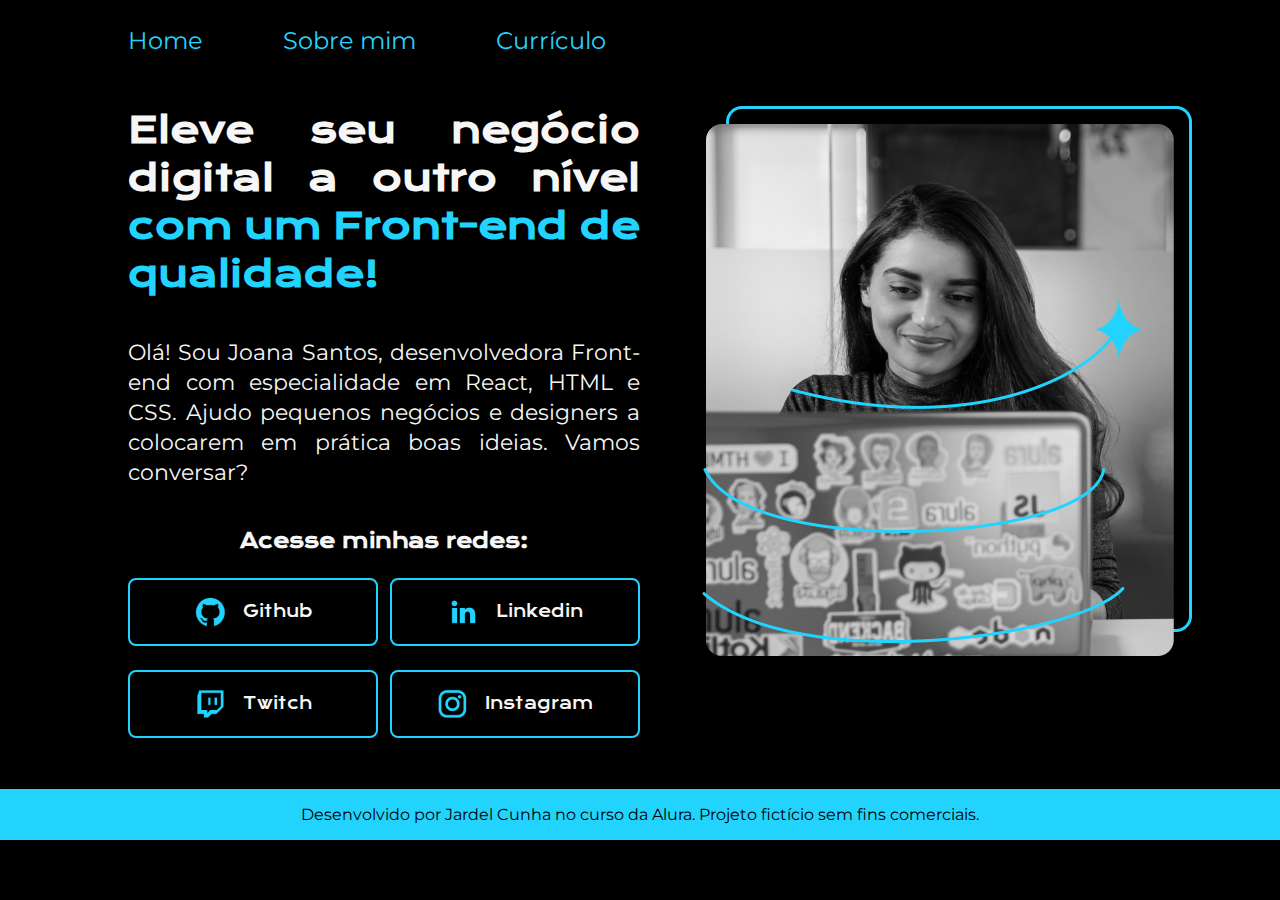
<file: index.html>
<!DOCTYPE html>
<html lang="pt-BR">
    <head>
        <meta charset="UTF-8" />
        <meta name="viewport" content="width=device-width, initial-scale=1.0" />
        <link rel="stylesheet" href="styles/styles.css" />
        <title>Portfolio</title>
    </head>

    <body>
        <header class="cabecalho">
            <nav class="cabecalho__menu">
                <a href="index.html" class="cabecalho__menu__link">Home</a>
                <a href="about.html" class="cabecalho__menu__link">Sobre mim</a>
                <a href="curriculum.html" class="cabecalho__menu__link"
                    >Currículo</a
                >
            </nav>
        </header>

        <main class="apresentacao">
            <section class="apresentacao__conteudo">
                <h1 class="apresentacao__conteudo__titulo">
                    Eleve seu negócio digital a outro nível
                    <strong class="titulo-destaque">
                        com um Front-end de qualidade!</strong
                    >
                </h1>

                <p class="apresentacao__conteudo__texto">
                    Olá! Sou Joana Santos, desenvolvedora Front-end com
                    especialidade em React, HTML e CSS. Ajudo pequenos negócios
                    e designers a colocarem em prática boas ideias. Vamos
                    conversar?
                </p>

                <div class="apresentacao__links">
                    <h2 class="apresentacao__links__subtitulo">
                        Acesse minhas redes:
                    </h2>

                    <div class="apresentacao__links__groups">
                        <a
                            class="apresentacao__links__groups__navegacao"
                            href="https://github.com/rafaballerini"
                            target="_blank"
                        >
                            <img
                                src="assets/img/github.png"
                                alt="Logo Github"
                            />
                            Github
                        </a>

                        <a
                            class="apresentacao__links__groups__navegacao"
                            href="https://linkedin.com/in/rafaellaballerini"
                            target="_blank"
                        >
                            <img
                                src="assets/img/linkedin.png"
                                alt="Logo Linkedin"
                            />
                            Linkedin
                        </a>
                    </div>

                    <div class="apresentacao__links__groups">
                        <a
                            class="apresentacao__links__groups__navegacao"
                            href="https://twitch.tv/guilimadev"
                            target="_blank"
                        >
                            <img
                                src="assets/img/twitch.png"
                                alt="Logo Twitch"
                            />
                            Twitch
                        </a>

                        <a
                            class="apresentacao__links__groups__navegacao"
                            href="https://instagram.com/rafaballerini"
                            target="_blank"
                        >
                            <img
                                src="assets/img/instagram.png"
                                alt="Logo Instagram"
                            />
                            Instagram</a
                        >
                    </div>
                </div>
            </section>

            <section class="apresentacao__imagem">
                <img
                    src="assets/img/imagem.png"
                    alt="Foto da Joana Santos programando"
                />
            </section>
        </main>

        <footer class="rodape">
            <p>
                Desenvolvido por Jardel Cunha no curso da Alura. Projeto
                fictício sem fins comerciais.
            </p>
        </footer>
    </body>
</html>
</file>
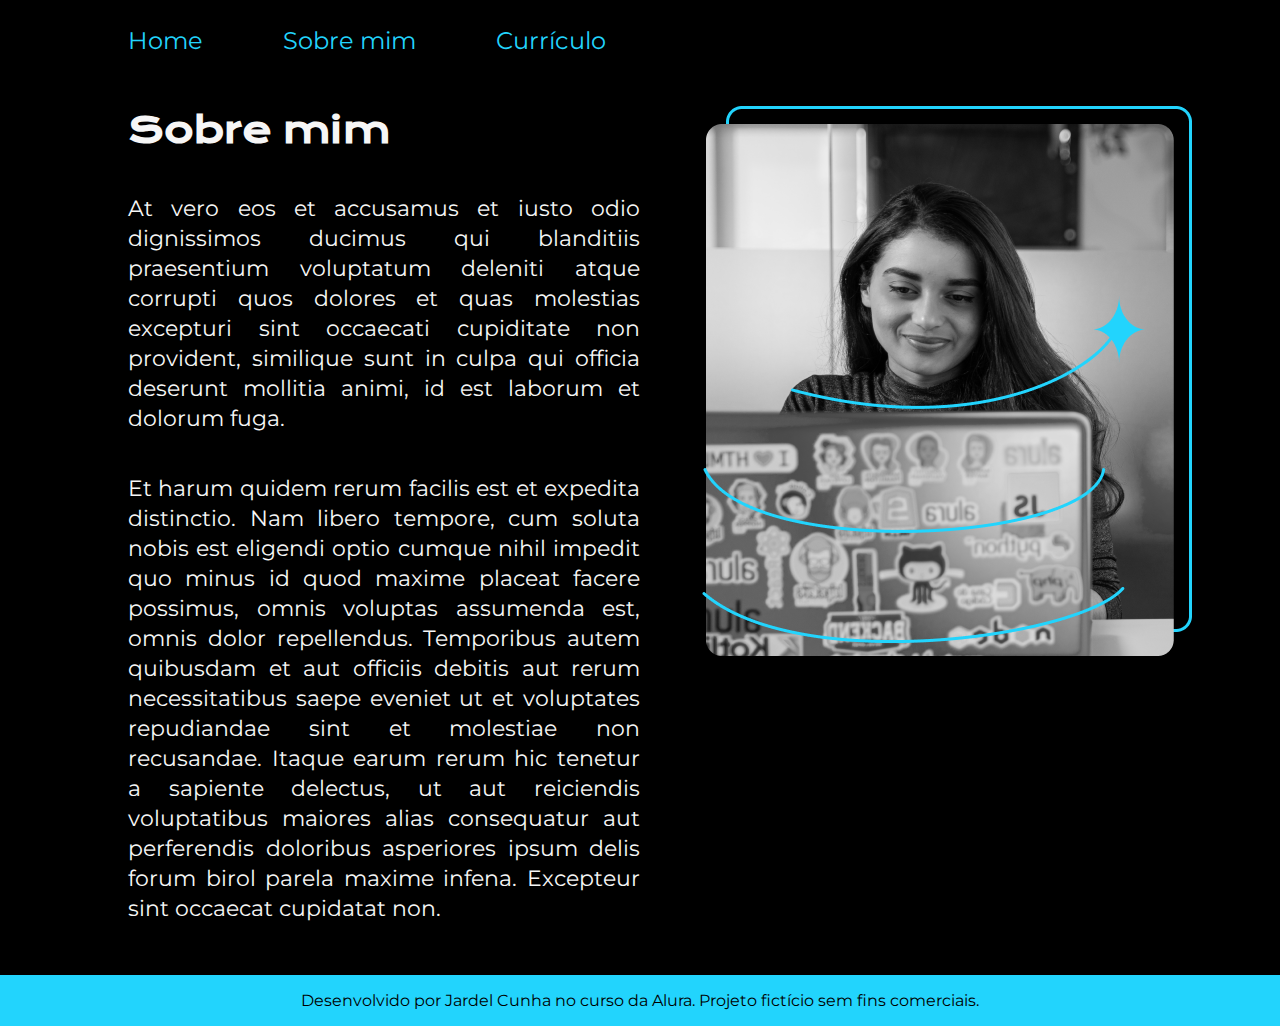
<file: about.html>
<!DOCTYPE html>
<html lang="pt-BR">
    <head>
        <meta charset="UTF-8" />
        <meta name="viewport" content="width=device-width, initial-scale=1.0" />
        <link rel="stylesheet" href="styles/styles.css" />
        <title>Sobre mim</title>
    </head>
    <body>
        <header class="cabecalho">
            <nav class="cabecalho__menu">
                <a href="index.html" class="cabecalho__menu__link">Home</a>
                <a href="about.html" class="cabecalho__menu__link">Sobre mim</a>
                <a href="curriculum.html" class="cabecalho__menu__link"
                    >Currículo</a
                >
            </nav>
        </header>

        <main class="apresentacao">
            <section class="apresentacao__conteudo">
                <h1 class="apresentacao__conteudo__titulo">Sobre mim</h1>
                <p class="apresentacao__conteudo__texto">
                    At vero eos et accusamus et iusto odio dignissimos ducimus
                    qui blanditiis praesentium voluptatum deleniti atque
                    corrupti quos dolores et quas molestias excepturi sint
                    occaecati cupiditate non provident, similique sunt in culpa
                    qui officia deserunt mollitia animi, id est laborum et
                    dolorum fuga.
                </p>
                <p class="apresentacao__conteudo__texto">
                    Et harum quidem rerum facilis est et expedita distinctio.
                    Nam libero tempore, cum soluta nobis est eligendi optio
                    cumque nihil impedit quo minus id quod maxime placeat facere
                    possimus, omnis voluptas assumenda est, omnis dolor
                    repellendus. Temporibus autem quibusdam et aut officiis
                    debitis aut rerum necessitatibus saepe eveniet ut et
                    voluptates repudiandae sint et molestiae non recusandae.
                    Itaque earum rerum hic tenetur a sapiente delectus, ut aut
                    reiciendis voluptatibus maiores alias consequatur aut
                    perferendis doloribus asperiores ipsum delis forum birol
                    parela maxime infena. Excepteur sint occaecat cupidatat non.
                </p>
            </section>

            <section class="apresentacao__imagem">
                <img
                    src="assets/img/imagem.png"
                    alt="Foto da Joana Santos programando"
                />
            </section>
        </main>

        <footer class="rodape">
            <p>
                Desenvolvido por Jardel Cunha no curso da Alura. Projeto
                fictício sem fins comerciais.
            </p>
        </footer>
    </body>
</html>
</file>
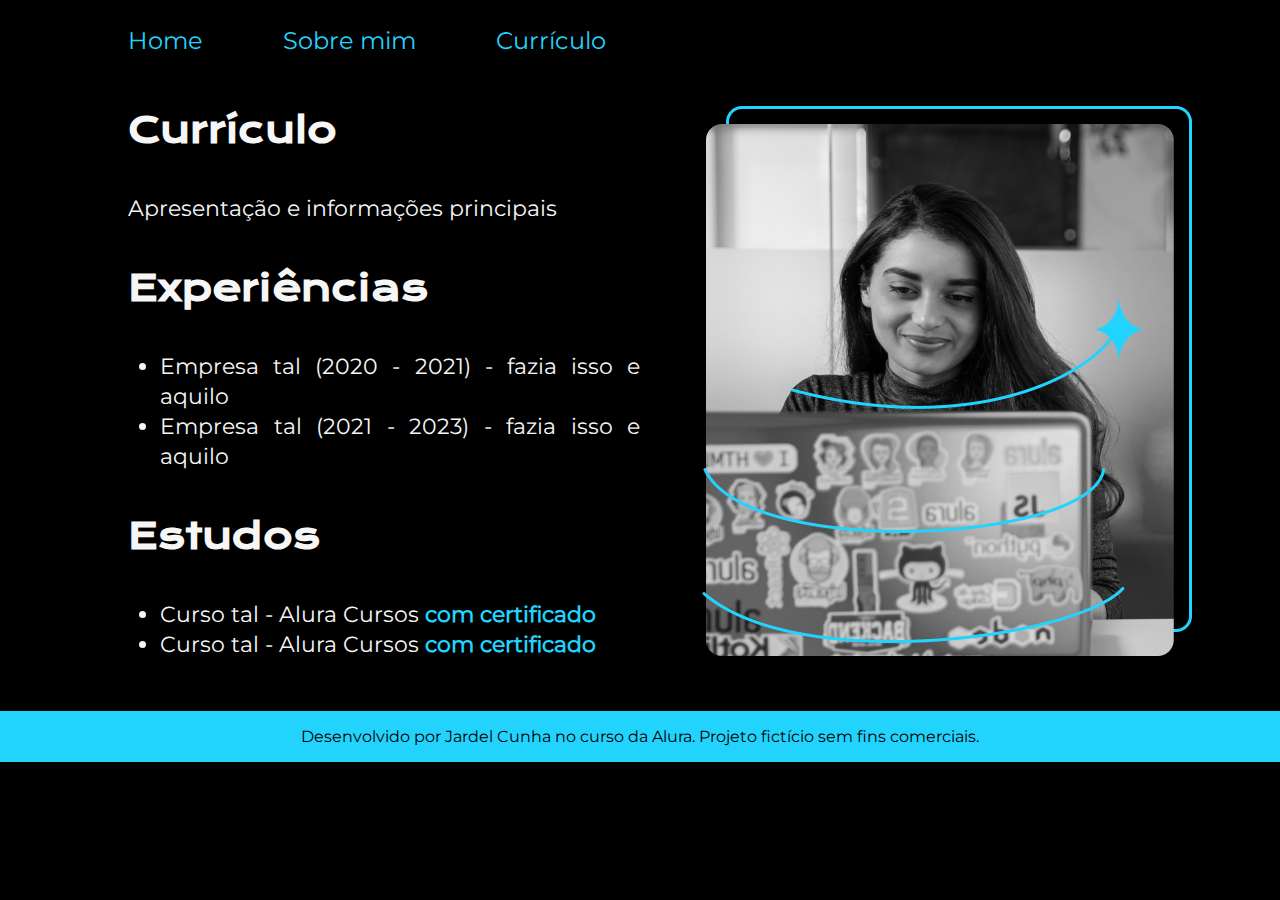
<file: curriculum.html>
<!DOCTYPE html>
<html lang="pt-BR">
    <head>
        <meta charset="UTF-8" />
        <meta name="viewport" content="width=device-width, initial-scale=1.0" />
        <link rel="stylesheet" href="styles/styles.css" />
        <title>Currículo</title>
    </head>
    <body>
        <header class="cabecalho">
            <nav class="cabecalho__menu">
                <a href="index.html" class="cabecalho__menu__link">Home</a>
                <a href="about.html" class="cabecalho__menu__link">Sobre mim</a>
                <a href="curriculum.html" class="cabecalho__menu__link"
                    >Currículo</a
                >
            </nav>
        </header>

        <main class="apresentacao">
            <section class="apresentacao__conteudo">
                <h1 class="apresentacao__conteudo__titulo">Currículo</h1>
                <p class="apresentacao__conteudo__texto">
                    Apresentação e informações principais
                </p>

                <h2 class="apresentacao__conteudo__titulo">Experiências</h2>
                <ul class="apresentacao__conteudo__texto">
                    <li>Empresa tal (2020 - 2021) - fazia isso e aquilo</li>
                    <li>Empresa tal (2021 - 2023) - fazia isso e aquilo</li>
                </ul>

                <h3 class="apresentacao__conteudo__titulo">Estudos</h3>
                <ul class="apresentacao__conteudo__texto">
                    <li>
                        Curso tal - Alura Cursos
                        <a>
                            <strong class="titulo-destaque"
                                >com certificado</strong
                            >
                        </a>
                    </li>
                    <li>
                        Curso tal - Alura Cursos
                        <a>
                            <strong class="titulo-destaque"
                                >com certificado</strong
                            >
                        </a>
                    </li>
                </ul>
            </section>

            <section class="apresentacao__imagem">
                <img
                    src="assets/img/imagem.png"
                    alt="Foto da Joana Santos programando"
                />
            </section>
        </main>

        <footer class="rodape">
            <p>
                Desenvolvido por Jardel Cunha no curso da Alura. Projeto
                fictício sem fins comerciais.
            </p>
        </footer>
    </body>
</html>
</file>
<file: styles/styles.css>
@font-face {
    font-family: 'Krona One';
    src: url(../assets/fonts/KronaOne-Regular.ttf);
}
@font-face {
    font-family: 'Montserrat Regular';
    src: url(../assets/fonts/Montserrat-Regular.ttf);
}
@font-face {
    font-family: 'Montserrat Semibold';
    src: url(../assets/fonts/KronaOne-Regular.ttf);
}

:root {
    --cor-primaria: #000;
    --cor-secundaria: #f6f6f6;
    --cor-terciaria: #22d4fd;
    --cor-hover: #272727;

    --fonte-primaria: 'Krona One', sans-serif;
    --fonte-secundaria: 'Montserrat Regular', sans-serif;
    --fonte-secundaria-semibold: 'Montserrat Semibold', sans-serif;
}

* {
    margin: 0;
    padding: 0;
}

body {
    box-sizing: border-box;
    background: var(--cor-primaria);
    color: var(--cor-secundaria);
}

.cabecalho {
    padding: 2% 0% 0% 10%;
}

.cabecalho__menu {
    display: flex;
    gap: 5rem;
}
.cabecalho__menu__link {
    font-family: var(--fonte-secundaria);
    font-size: 1.5rem;
    color: var(--cor-terciaria);
    text-decoration: none;
    cursor: pointer;
}
.cabecalho__menu__link:hover {
    opacity: 0.8;
}

.apresentacao {
    padding: 4% 10%;
    display: flex;
    justify-content: space-between;
}

.apresentacao__conteudo {
    width: 50%;
    display: flex;
    flex-direction: column;
    gap: 2.5rem;
    text-align: justify;
}

.apresentacao__conteudo__titulo {
    font-family: var(--fonte-primaria);
    font-size: 2.25rem;
    line-height: 3rem;
}
.titulo-destaque {
    color: var(--cor-terciaria);
}

.apresentacao__conteudo__texto {
    font-family: var(--fonte-secundaria);
    font-size: 1.375rem;
    line-height: 1.875rem;
}

.apresentacao__conteudo__texto li {
    margin-left: 2rem;
}
.apresentacao__conteudo__texto li a {
    cursor: pointer;
}
.apresentacao__conteudo__texto li a:hover {
    opacity: 0.8;
}

.apresentacao__links {
    display: flex;
    flex-direction: column;
    justify-content: space-between;
    align-items: center;
    gap: 1.5rem;
}

.apresentacao__links__subtitulo {
    font-family: var(--fonte-primaria);
    font-size: 1.25rem;
}

.apresentacao__links__groups {
    width: 100%;
    display: flex;
    justify-content: space-between;
}
.apresentacao__links__groups__navegacao {
    padding: 1rem 0;
    width: 48%;
    display: flex;
    justify-content: center;
    align-items: center;
    gap: 1rem;
    border: 2px solid var(--cor-terciaria);
    border-radius: 8px;
    font-family: var(--fonte-secundaria-semibold);
    font-size: 1rem;
    text-align: center;
    text-decoration: none;
    color: var(--cor-secundaria);
    cursor: pointer;
    transition: 0.5s;
}
.apresentacao__links__groups__navegacao:hover {
    background: var(--cor-hover);
}

.apresentacao__imagem {
    width: 40%;
    display: flex;
    flex-direction: column;
    align-items: center;
}

.rodape {
    padding: 1rem;
    background: var(--cor-terciaria);
    font-family: var(--fonte-secundaria);
    font-size: 1rem;
    text-align: center;
    color: var(--cor-primaria);
}

@media (max-width: 1200px) {
    .cabecalho {
        padding: 7% 10%;
    }
    .cabecalho__menu {
        justify-content: center;
    }
    .apresentacao {
        padding: 0%;
        flex-direction: column-reverse;
        align-items: center;
    }
    .apresentacao__conteudo {
        width: 60%;
        margin: 4rem;
    }
    .apresentacao__imagem {
        width: 60%;
    }
    .apresentacao__imagem img {
        width: 100%;
    }
}

@media (max-width: 600px) {
    .cabecalho {
        padding: 10%;
    }
    .cabecalho__menu {
        gap: 2rem;
    }
    .cabecalho__menu__link {
        font-size: 1rem;
    }
    .apresentacao__conteudo {
        width: 70%;
        margin: 2.5rem;
        gap: 1.5rem;
    }
    .apresentacao__conteudo__titulo {
        font-size: 1.4rem;
    }
    .apresentacao__conteudo__texto {
        font-size: 1rem;
    }
    .apresentacao__links__subtitulo {
        font-size: 1rem;
    }
    .apresentacao__links__groups {
        flex-direction: column;
        align-items: center;
        gap: 1.5rem;
    }
    .apresentacao__links__groups__navegacao {
        width: 80%;
    }
    .apresentacao__imagem {
        width: 70%;
    }
}
</file>
